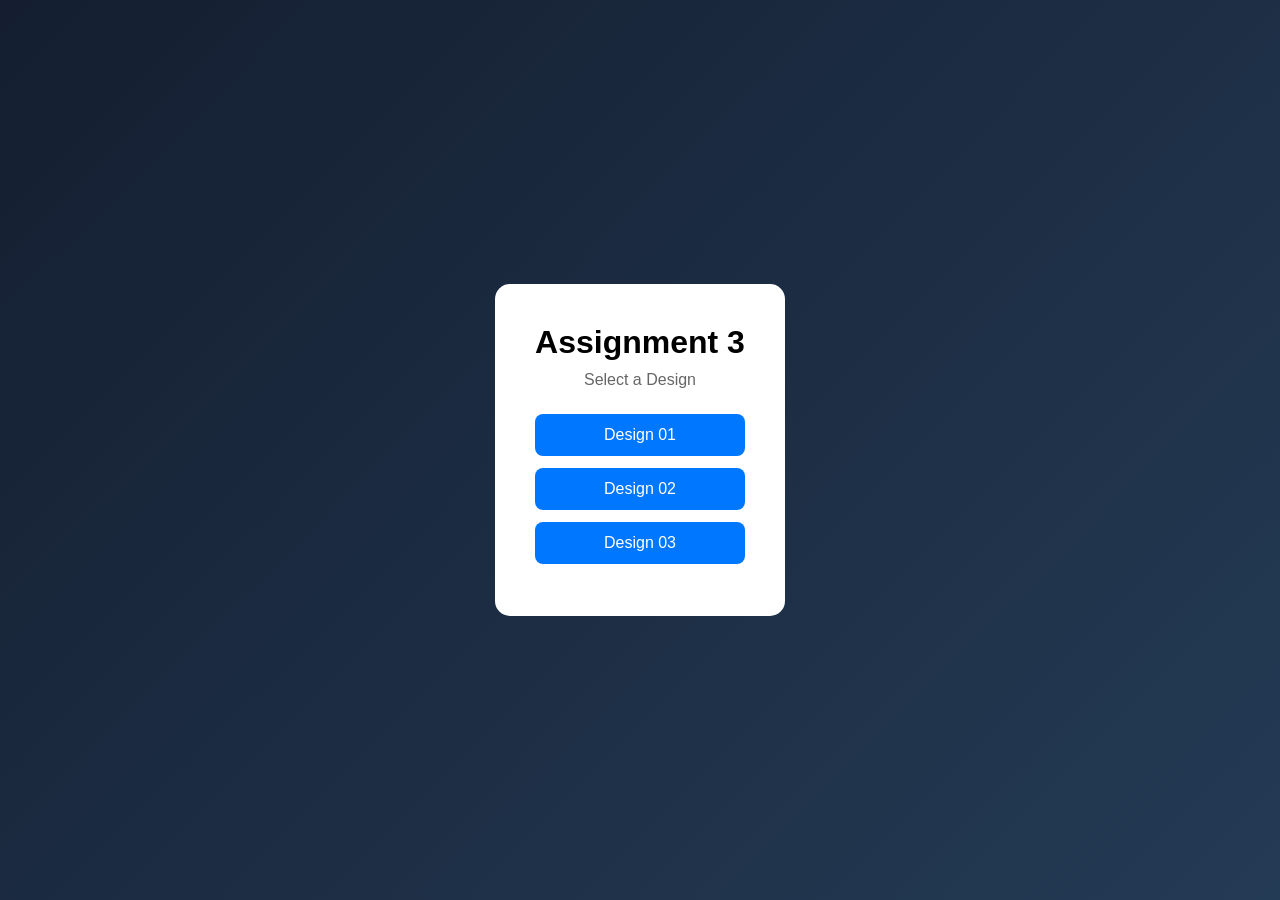
<file: Assignment-3/index.html>
<!DOCTYPE html>
<html lang="en">
<head>
    <meta charset="UTF-8">
    <meta name="viewport" content="width=device-width, initial-scale=1.0">
    <title>Assignment 3</title>
    <link rel="stylesheet" href="style.css">
</head>
<body>

    <div class="container">
        <h1>Assignment 3</h1>
        <p>Select a Design</p>

        <a href="./Design_01/GTA_VI.html">Design 01</a>
        <a href="./Design_02/Design_02.html">Design 02</a>
        <a href="./Design_03/Design_03.html">Design 03</a>
    </div>

</body>
</html>
</file>
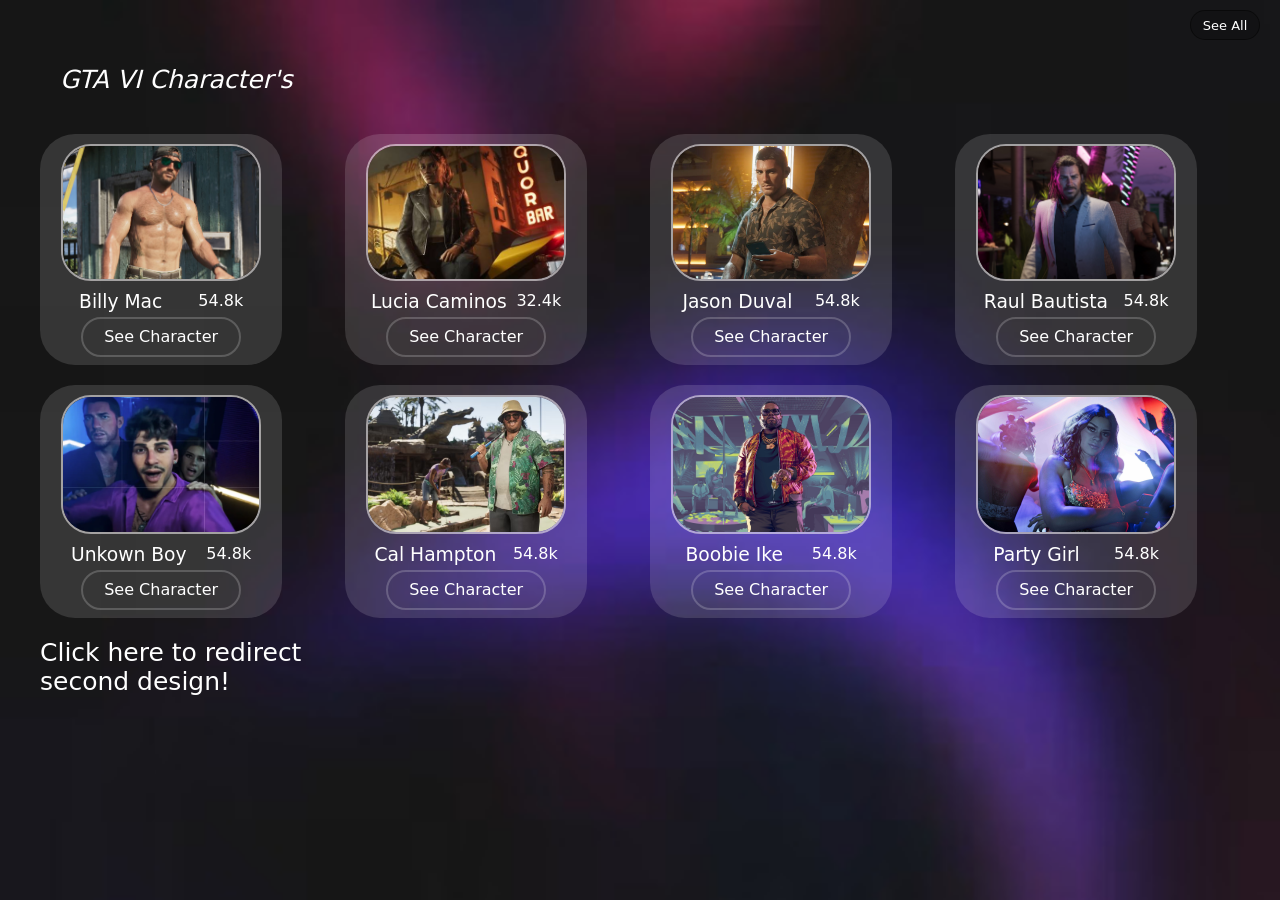
<file: Assignment-3/Design_01/GTA_VI.html>
<!DOCTYPE html>
<html lang="en">
<head>
    <meta charset="UTF-8">
    <meta name="viewport" content="width=device-width, initial-scale=1.0">
    <title>GTA VI Character's Revel</title>
    <link rel="stylesheet" href="GTA_VI.css">
</head>
<body>
    <header id="headBar">
        <nav>
            <button id="btn">See All</button>
        </nav>
    </header>

    <main>
        <h1>GTA VI Character's</h1>
        <div id="box">
            <div class="card">
                <img src="./profile_photos/Billy Mac.jpg" alt="img1" id="photo">
                <div id="info">
                    <h3>Billy Mac</h3>
                    <h4>54.8k</h4>
                </div>
                    <div id="info_btn">
                        <button>See Character</button>
                    </div>  
            </div>
            <div class="card">
                <img src="./profile_photos/Lucia Caminos.jpeg" alt="img2" id="photo">
                <div id="info">
                    <h3>Lucia Caminos</h3>
                <h4>32.4k</h4>
                </div>
                <div id="info_btn">
                        <button>See Character</button>
                    </div> 
            </div>
            <div class="card">
                <img src="./profile_photos/Jason Duval.jpg" alt="img3" id="photo">
                <div id="info">
                <h3>Jason Duval</h3>
                <h4>54.8k</h4>
                </div>
                <div id="info_btn">
                <button>See Character</button>
                </div>
            </div>

            <div class="card">
                <img src="./profile_photos/raúl-bautistas.jpg" alt="img4" id="photo">
                <div id="info">
                <h3>Raul Bautista</h3>
                <h4>54.8k</h4>
                </div>
                <div id="info_btn">
                <button>See Character</button>
                </div>
            </div>

            <div class="card">
                <img src="./profile_photos/Selfe Boy.webp" alt="img5" id="photo">
                <div id="info">
                <h3>Unkown Boy</h3>
                <h4>54.8k</h4>
                </div>
                <div id="info_btn">
                <button>See Character</button>
                </div>
            </div>

            <div class="card">
                <img src="./profile_photos/Cal_Hampton.avif" alt="img6" id="photo">
                <div id="info">
                <h3>Cal Hampton</h3>
                <h4>54.8k</h4>
                </div>
                <div id="info_btn">
                <button>See Character</button>
                </div>
            </div>

            <div class="card">
                <img src="./profile_photos/Boobie Ike.jpg" alt="img7" id="photo">
                <div id="info">
                <h3>Boobie Ike</h3>
                <h4>54.8k</h4>
                </div>
                <div id="info_btn">
                <button>See Character</button>
                </div>
            </div>

            <div class="card">
                <img src="./profile_photos/party Girl.jpg" alt="img8" id="photo">
                <div id="info">
                <h3>Party Girl</h3>
                <h4>54.8k</h4>
                </div>
                <div id="info_btn">
                <button>See Character</button>
                </div>
            </div>
            
            <a href="../Design_02/Design_02.html">Click here to redirect second design!</a>
        </div>
    </main>
</body>
</html>
</file>
<file: Assignment-3/style.css>
*{
    margin:0;
    padding:0;
    box-sizing:border-box;
    font-family:Arial, Helvetica, sans-serif;
}

body{
    height:100vh;
    display:flex;
    justify-content:center;
    align-items:center;
    background:linear-gradient(135deg,#141E30,#243B55);
}

.container{
    text-align:center;
    background:white;
    padding:40px;
    border-radius:15px;
}

h1{
    margin-bottom:10px;
}

p{
    margin-bottom:25px;
    color:#666;
}

a{
    display:block;
    text-decoration:none;
    margin:12px 0;
    padding:12px;
    background:#0077ff;
    color:white;
    border-radius:8px;
    transition: 0.3s;
}

a:hover{
    background:#0056cc;
}
</file>
<file: Assignment-3/Design_01/GTA_VI.css>
*{
    margin: 0;
    padding: 0;
    box-sizing: border-box;
    font-family: system-ui, -apple-system, BlinkMacSystemFont, 'Segoe UI', Roboto, Oxygen, Ubuntu, Cantarell, 'Open Sans', 'Helvetica Neue', sans-serif;
}

html,
body{
    height: 100%;
    width: 100%;
}

body{
    background-image: url(img1.jpg);
    background-size: cover;
}

#headBar{
    height: 50px;
    width: 100%;
    display: flex;
    align-items: center;
    justify-content: end;
}

nav{
    margin-right: 20px;
}

#btn{
    height: 30px;
    width: 70px;
    font-size: 13px;
    font-weight: 300;
    padding: 4px;
    background-color: rgba(0, 0, 0, 0.161);
    color: white;
    border: 1.2px solid rgba(0, 0, 0, 0.472);
    border-radius: 20px;

}

#btn:hover{
    background-color: rgba(255, 255, 255, 0.052);
    border-color: rgb(0,0,0,0.274);
}

main{
    height: 70%;
    width: 100%;
}

h1{
    color: white;
    margin-left: 60px;
    font-size: 25px;
    font-weight: 500;
    font-style: oblique;
    margin-top: 15px;
}

#box{
    width: 100%;
    padding: 40px;
    gap: 20px;
    display: grid;
    grid-template-columns: repeat(4,1fr);
}

.card{
    width: 85%;
    padding: 10px;
    background-color: rgba(255, 255, 255, 0.134);
    border-radius: 35px;
    display: flex;
    flex-direction: column;
    align-items: center;
}

#photo{
    height: 70%;
    width: 90%;
    border-radius: 30px;
    object-fit: cover;
    border: 2.5px solid rgba(249, 247, 247, 0.56); 

}

#info{
    height: 8%;
    width: 90%;
    margin: 10px auto;
    display: flex;
    flex-direction: row;
    justify-content:space-around;
    border-radius: 30px;
}
#info{
    width:90%;
    margin:10px auto;
}

h3{
    font-weight: 200;
    color: white;
}

h4{
    color: white;
    font-weight: 200;
}

#info_btn{
    height: 10%;
    width: 90%;
    margin: 8px;
    border-radius: 30px;
    display: flex;
    align-items: center;
    justify-content: center;
}

button{
    height: 40px;
    width: 160px;
    font-size: 16px;
    padding: 4px;
    background-color: rgba(255, 255, 255, 0);
    color: white    ;
    border: 2.5px solid rgba(249, 247, 247, 0.199);
    border-radius: 20px;  
    font-weight: 400; 
}

button:hover{
    background-color: rgba(113, 39, 152, 0.42);
    border-color: rgb(0,0,0,0.274);
}

#box a{
    font-size: 25px;
    color: white;
    text-decoration: none;
}
</file>
